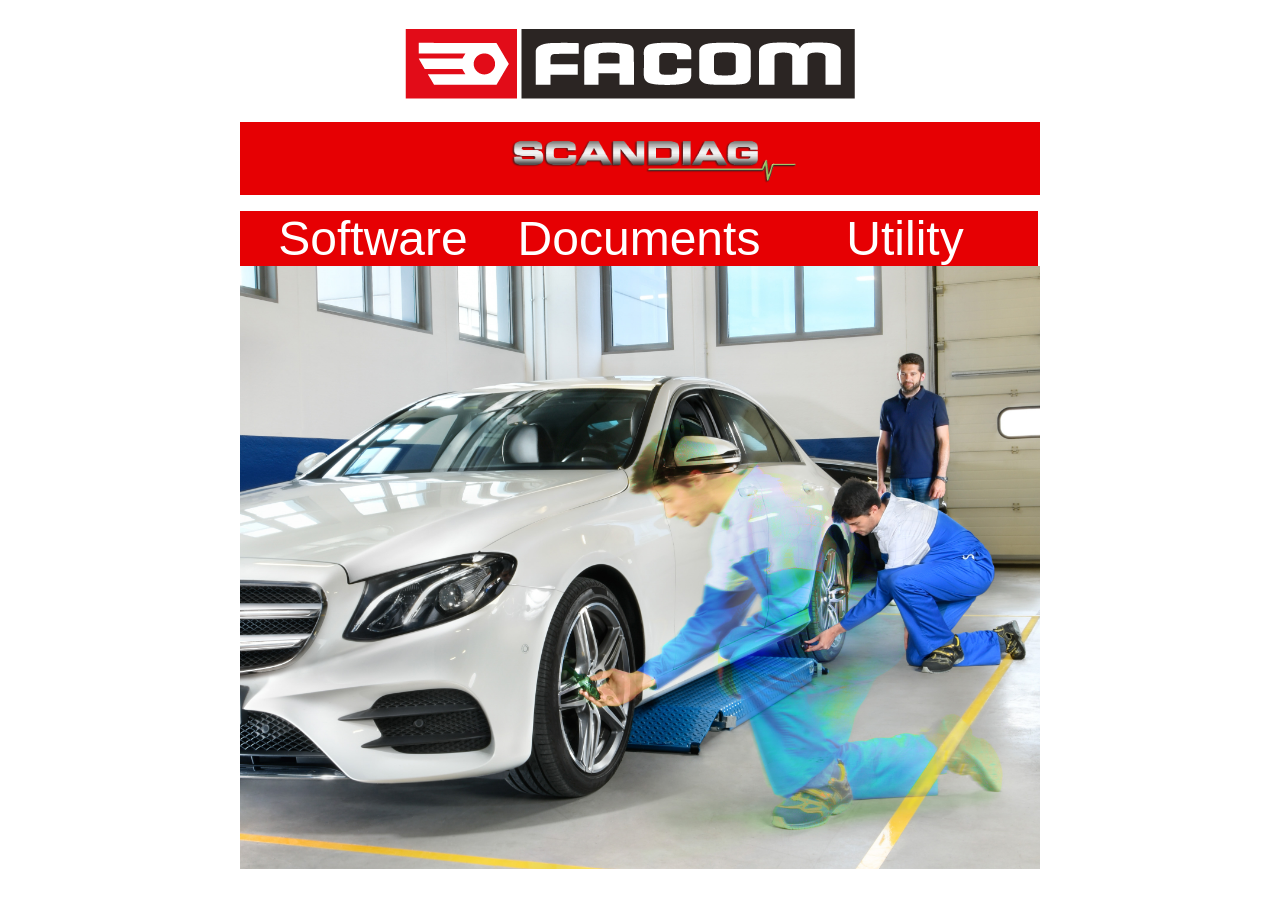
<file: index.html>
<!doctype html>
<html lang="en">
<meta charset="utf-8">
<head>
<link rel="stylesheet" type="text/css" href="FACOM_SCANDIAG/index.css">
<title>FACOM - SCANDIAG</title> 
<style>
</style>  

</head>
<body>

<div class="logo">
<a href="index.html"><img src="FACOM_SCANDIAG/img/Logo_FACOM.png" width="512" height="110" alt="Logo FACOM"/>
</a>
</div>

<div class="title">
<img src="FACOM_SCANDIAG/img/Logo SCANDIAG-vert.png" height="62" alt="Logo SCANDIAG"/> <!--margin: 13 pixel. DEFAULT: 46 > 59-->
</div>

<p>

<div class="maintable">

	<div class="subtitle"> <a href="FACOM_SCANDIAG/software.html">Software</a></div>
	<div class="subtitle"> <a href="FACOM_SCANDIAG/handbooks.html">Documents</a></div>
	<div class="subtitle"> <a href="FACOM_SCANDIAG/utility.html">Utility</a></div>
	<div style="clear:both;"></div>
	<img src="FACOM_SCANDIAG/img/LaserExaminer.jpg" width="800" />
	
</div>
</body>
</html>
</file>
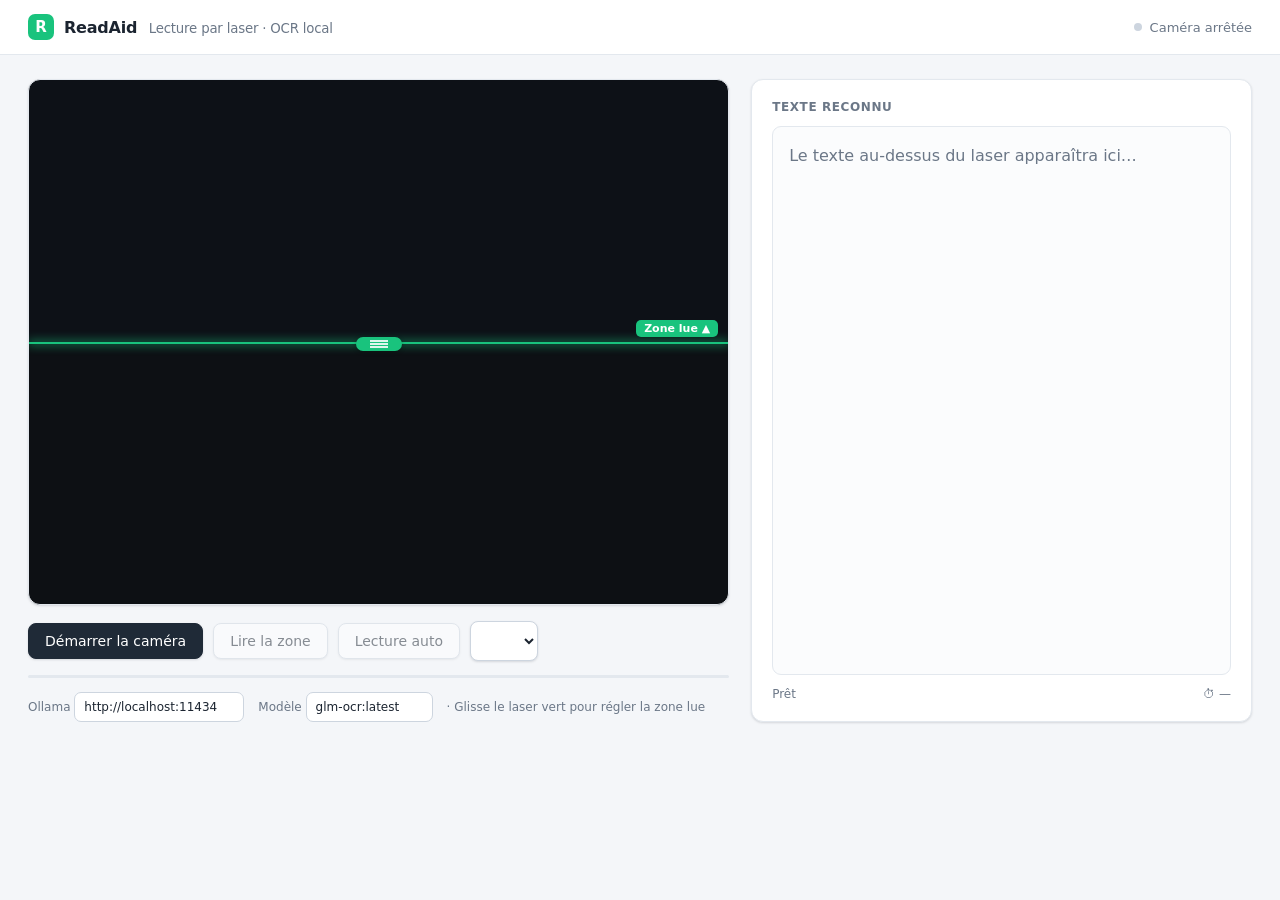
<file: poc/ocr-webcam/index.html>
<!DOCTYPE html>
<html lang="fr">
<head>
  <meta charset="UTF-8" />
  <meta name="viewport" content="width=device-width, initial-scale=1.0" />
  <title>ReadAid — Lecture par laser</title>
  <style>
    :root {
      --bg: #f4f6f9;
      --surface: #ffffff;
      --text: #1b2430;
      --muted: #6b7787;
      --border: #e3e8ee;
      --border-strong: #cdd5df;
      --primary: #1f2a37;
      --primary-hover: #2c3a4b;
      --laser: #19c37d;
      --laser-soft: rgba(25, 195, 125, .15);
      --shadow: 0 1px 2px rgba(16,24,40,.06), 0 1px 3px rgba(16,24,40,.08);
    }
    * { box-sizing: border-box; }
    body {
      margin: 0;
      font-family: -apple-system, BlinkMacSystemFont, "Segoe UI", Inter, system-ui, sans-serif;
      background: var(--bg);
      color: var(--text);
      min-height: 100vh;
      -webkit-font-smoothing: antialiased;
    }
    header {
      background: var(--surface);
      padding: 14px 28px;
      border-bottom: 1px solid var(--border);
      display: flex; align-items: center; justify-content: space-between;
      gap: 16px; flex-wrap: wrap;
    }
    .brand { display: flex; align-items: center; gap: 10px; }
    .brand .mark { width: 26px; height: 26px; border-radius: 7px; background: var(--laser);
      display: grid; place-items: center; color: #fff; font-weight: 700; font-size: 15px; }
    header h1 { font-size: 16px; margin: 0; font-weight: 600; letter-spacing: -.2px; }
    header h1 small { color: var(--muted); font-weight: 400; margin-left: 6px; }
    .status { font-size: 13px; color: var(--muted); display: flex; align-items: center; gap: 8px; }
    .dot { width: 8px; height: 8px; border-radius: 50%; background: var(--border-strong); transition: background .3s; }
    .dot.live { background: var(--laser); }
    .dot.busy { background: #e0a106; }
    .dot.err  { background: #e0414f; }

    main {
      display: grid; grid-template-columns: 1.4fr 1fr; gap: 22px;
      padding: 24px 28px; max-width: 1400px; margin: 0 auto;
    }
    @media (max-width: 920px) { main { grid-template-columns: 1fr; } }

    .card { background: var(--surface); border: 1px solid var(--border); border-radius: 12px; box-shadow: var(--shadow); }

    .video-wrap {
      position: relative; background: #0d1117; border-radius: 12px; overflow: hidden;
      aspect-ratio: 4 / 3; border: 1px solid var(--border);
    }
    video { position: absolute; inset: 0; width: 100%; height: 100%; object-fit: cover; }

    /* zone non lue (sous le laser) assombrie */
    .mask-below {
      position: absolute; left: 0; right: 0; bottom: 0;
      background: rgba(13,17,23,.55); pointer-events: none;
      backdrop-filter: grayscale(.6);
    }
    /* le laser */
    .laser {
      position: absolute; left: 0; right: 0; height: 0;
      border-top: 2px solid var(--laser);
      box-shadow: 0 0 10px 1px rgba(25,195,125,.8);
      cursor: ns-resize; touch-action: none;
    }
    .laser::before {
      content: "Zone lue ▲"; position: absolute; right: 10px; top: -24px;
      background: var(--laser); color: #fff; font-size: 11px; font-weight: 600;
      padding: 2px 8px; border-radius: 5px; white-space: nowrap;
    }
    .laser .grip {
      position: absolute; left: 50%; top: -7px; transform: translateX(-50%);
      width: 46px; height: 14px; border-radius: 8px; background: var(--laser);
      box-shadow: 0 1px 4px rgba(0,0,0,.3);
    }
    .laser .grip::after {
      content: ""; position: absolute; left: 50%; top: 50%; transform: translate(-50%,-50%);
      width: 18px; height: 2px; background: rgba(255,255,255,.85);
      box-shadow: 0 -3px 0 rgba(255,255,255,.85), 0 3px 0 rgba(255,255,255,.85);
    }

    .controls { display: flex; gap: 10px; margin-top: 16px; flex-wrap: wrap; align-items: center; }
    .btn {
      font-family: inherit; font-size: 14px; font-weight: 500; line-height: 1;
      padding: 10px 16px; border-radius: 8px; cursor: pointer;
      border: 1px solid var(--border-strong); background: var(--surface); color: var(--text);
      box-shadow: var(--shadow); transition: background .15s, border-color .15s, opacity .15s;
      display: inline-flex; align-items: center; gap: 7px;
    }
    .btn:hover { background: #f8fafc; border-color: var(--muted); }
    .btn:active { background: #f1f4f7; }
    .btn.primary { background: var(--primary); color: #fff; border-color: var(--primary); }
    .btn.primary:hover { background: var(--primary-hover); border-color: var(--primary-hover); }
    .btn.toggle-on { background: var(--laser-soft); border-color: var(--laser); color: #0f7a4d; }
    .btn:disabled { opacity: .5; cursor: not-allowed; }
    select.btn { padding-right: 30px; }

    .progress { height: 3px; background: var(--border); border-radius: 3px; overflow: hidden; margin-top: 14px; }
    .progress > div { height: 100%; width: 0; background: var(--laser); transition: width .15s; }

    .panel { padding: 20px; display: flex; flex-direction: column; }
    .panel h2 { font-size: 12px; text-transform: uppercase; letter-spacing: .6px; color: var(--muted); margin: 0 0 12px; font-weight: 600; }
    .result {
      flex: 1; background: #fbfcfd; border: 1px solid var(--border); border-radius: 9px;
      padding: 16px; font-size: 16px; line-height: 1.6; white-space: pre-wrap;
      overflow-y: auto; min-height: 260px; color: var(--text);
    }
    .result:empty::before { content: "Le texte au-dessus du laser apparaîtra ici…"; color: var(--muted); }
    .meta { margin-top: 12px; font-size: 12px; color: var(--muted); display: flex; justify-content: space-between; }
    .settings { display: flex; gap: 14px; flex-wrap: wrap; margin-top: 14px; font-size: 12px; color: var(--muted); align-items: center; }
    .settings input { font-family: inherit; font-size: 12px; padding: 7px 9px; border: 1px solid var(--border-strong); border-radius: 7px; color: var(--text); background: var(--surface); }
  </style>
</head>
<body>
  <header>
    <div class="brand">
      <div class="mark">R</div>
      <h1>ReadAid <small>Lecture par laser · OCR local</small></h1>
    </div>
    <div class="status">
      <span class="dot" id="dot"></span>
      <span id="statusText">Caméra arrêtée</span>
    </div>
  </header>

  <main>
    <section>
      <div class="video-wrap card" id="stage">
        <video id="video" autoplay playsinline muted></video>
        <div class="mask-below" id="mask"></div>
        <div class="laser" id="laser"><span class="grip"></span></div>
      </div>

      <div class="controls">
        <button class="btn primary" id="startBtn">Démarrer la caméra</button>
        <button class="btn" id="captureBtn" disabled>Lire la zone</button>
        <button class="btn" id="autoBtn" disabled>Lecture auto</button>
        <select class="btn" id="camSelect" title="Caméra"></select>
      </div>
      <div class="progress"><div id="progBar"></div></div>

      <div class="settings">
        <label>Ollama <input id="endpoint" value="http://localhost:11434" size="20"></label>
        <label>Modèle <input id="model" value="glm-ocr:latest" size="13"></label>
        <span>· Glisse le laser vert pour régler la zone lue</span>
      </div>
    </section>

    <section class="card panel">
      <h2>Texte reconnu</h2>
      <div class="result" id="result"></div>
      <div class="meta">
        <span id="info">Prêt</span>
        <span id="timing">⏱ —</span>
      </div>
    </section>
  </main>

  <canvas id="grab" hidden></canvas>

  <script>
    const $ = id => document.getElementById(id);
    const video = $('video'), grab = $('grab'), stage = $('stage');
    const laser = $('laser'), mask = $('mask');
    const startBtn = $('startBtn'), captureBtn = $('captureBtn'), autoBtn = $('autoBtn');
    const camSelect = $('camSelect'), endpointEl = $('endpoint'), modelEl = $('model');
    const resultEl = $('result'), infoEl = $('info'), timingEl = $('timing');
    const dot = $('dot'), statusText = $('statusText'), progBar = $('progBar');

    const PROMPT = "Lis et retranscris fidèlement tout le texte visible dans cette image. " +
                   "Réponds uniquement avec le texte, sans commentaire.";

    let stream = null, autoTimer = null, busy = false;
    let laserFrac = 0.5; // position verticale du laser (0 = haut, 1 = bas)

    function setStatus(text, mode) { statusText.textContent = text; dot.className = 'dot' + (mode ? ' ' + mode : ''); }

    /* ---------- Laser déplaçable ---------- */
    function placeLaser() {
      const h = stage.clientHeight;
      const y = laserFrac * h;
      laser.style.top = y + 'px';
      mask.style.top = y + 'px';
      mask.style.height = (h - y) + 'px';
    }
    function startDrag(e) {
      e.preventDefault();
      const move = ev => {
        const rect = stage.getBoundingClientRect();
        const clientY = (ev.touches ? ev.touches[0].clientY : ev.clientY);
        laserFrac = Math.min(0.95, Math.max(0.05, (clientY - rect.top) / rect.height));
        placeLaser();
      };
      const up = () => {
        window.removeEventListener('pointermove', move);
        window.removeEventListener('pointerup', up);
      };
      window.addEventListener('pointermove', move);
      window.addEventListener('pointerup', up);
    }
    laser.addEventListener('pointerdown', startDrag);
    window.addEventListener('resize', placeLaser);

    /* ---------- Caméra ---------- */
    async function listCameras() {
      const devices = await navigator.mediaDevices.enumerateDevices();
      const cams = devices.filter(d => d.kind === 'videoinput');
      camSelect.innerHTML = '';
      cams.forEach((c, i) => {
        const opt = document.createElement('option');
        opt.value = c.deviceId; opt.textContent = c.label || `Caméra ${i + 1}`;
        camSelect.appendChild(opt);
      });
    }
    async function startCamera() {
      if (stream) stream.getTracks().forEach(t => t.stop());
      const deviceId = camSelect.value;
      const v = deviceId
        ? { deviceId: { exact: deviceId }, width: { ideal: 1280 }, height: { ideal: 960 } }
        : { width: { ideal: 1280 }, height: { ideal: 960 } };
      stream = await navigator.mediaDevices.getUserMedia({ video: v });
      video.srcObject = stream;
      await listCameras();
      placeLaser();
      setStatus('Caméra active', 'live');
      captureBtn.disabled = false; autoBtn.disabled = false;
    }

    /* ---------- Capture : uniquement AU-DESSUS du laser ---------- */
    function captureBase64() {
      const vw = video.videoWidth, vh = video.videoHeight;
      if (!vw) return null;
      const cropH = Math.round(vh * laserFrac); // hauteur de la zone lue
      const maxW = 1024, scale = Math.min(1, maxW / vw);
      grab.width = Math.round(vw * scale);
      grab.height = Math.round(cropH * scale);
      // dessine seulement la portion haute (source 0..cropH -> destination pleine)
      grab.getContext('2d').drawImage(video, 0, 0, vw, cropH, 0, 0, grab.width, grab.height);
      return grab.toDataURL('image/jpeg', 0.85).split(',')[1];
    }

    async function recognize() {
      if (busy || !stream) return;
      const b64 = captureBase64();
      if (!b64) return;
      busy = true;
      const t0 = performance.now();
      setStatus('Lecture en cours…', 'busy');
      progBar.style.width = '15%';
      resultEl.textContent = '';
      try {
        const res = await fetch(endpointEl.value.replace(/\/$/, '') + '/api/generate', {
          method: 'POST', headers: { 'Content-Type': 'application/json' },
          body: JSON.stringify({ model: modelEl.value, prompt: PROMPT, images: [b64], stream: true })
        });
        if (!res.ok) throw new Error('HTTP ' + res.status);
        const reader = res.body.getReader();
        const decoder = new TextDecoder();
        let buf = '', text = '';
        while (true) {
          const { done, value } = await reader.read();
          if (done) break;
          buf += decoder.decode(value, { stream: true });
          let nl;
          while ((nl = buf.indexOf('\n')) >= 0) {
            const line = buf.slice(0, nl).trim(); buf = buf.slice(nl + 1);
            if (!line) continue;
            const obj = JSON.parse(line);
            if (obj.response) { text += obj.response; resultEl.textContent = text; }
            progBar.style.width = '70%';
          }
        }
        resultEl.textContent = text.trim() || '(aucun texte détecté)';
        timingEl.textContent = '⏱ ' + ((performance.now() - t0) / 1000).toFixed(1) + 's';
        infoEl.textContent = text.trim().length + ' caractères';
        setStatus('Caméra active', 'live');
      } catch (e) {
        resultEl.textContent = e.message.includes('Failed to fetch')
          ? "Connexion à Ollama impossible (CORS ?). Lance la page via ./start.sh."
          : 'Erreur : ' + e.message;
        setStatus('Erreur', 'err');
      } finally {
        progBar.style.width = '0%';
        busy = false;
      }
    }

    function toggleAuto() {
      if (autoTimer) {
        clearInterval(autoTimer); autoTimer = null;
        autoBtn.classList.remove('toggle-on'); autoBtn.textContent = 'Lecture auto';
      } else {
        recognize(); autoTimer = setInterval(recognize, 3000);
        autoBtn.classList.add('toggle-on'); autoBtn.textContent = 'Lecture auto · ON';
      }
    }

    startBtn.addEventListener('click', async () => {
      try {
        startBtn.disabled = true;
        await startCamera();
        startBtn.textContent = 'Redémarrer la caméra';
      } catch (e) { setStatus('Accès caméra refusé', 'err'); }
      finally { startBtn.disabled = false; }
    });
    captureBtn.addEventListener('click', recognize);
    autoBtn.addEventListener('click', toggleAuto);
    camSelect.addEventListener('change', () => stream && startCamera());

    placeLaser();
    navigator.mediaDevices?.enumerateDevices && listCameras().catch(() => {});
  </script>
</body>
</html>
</file>
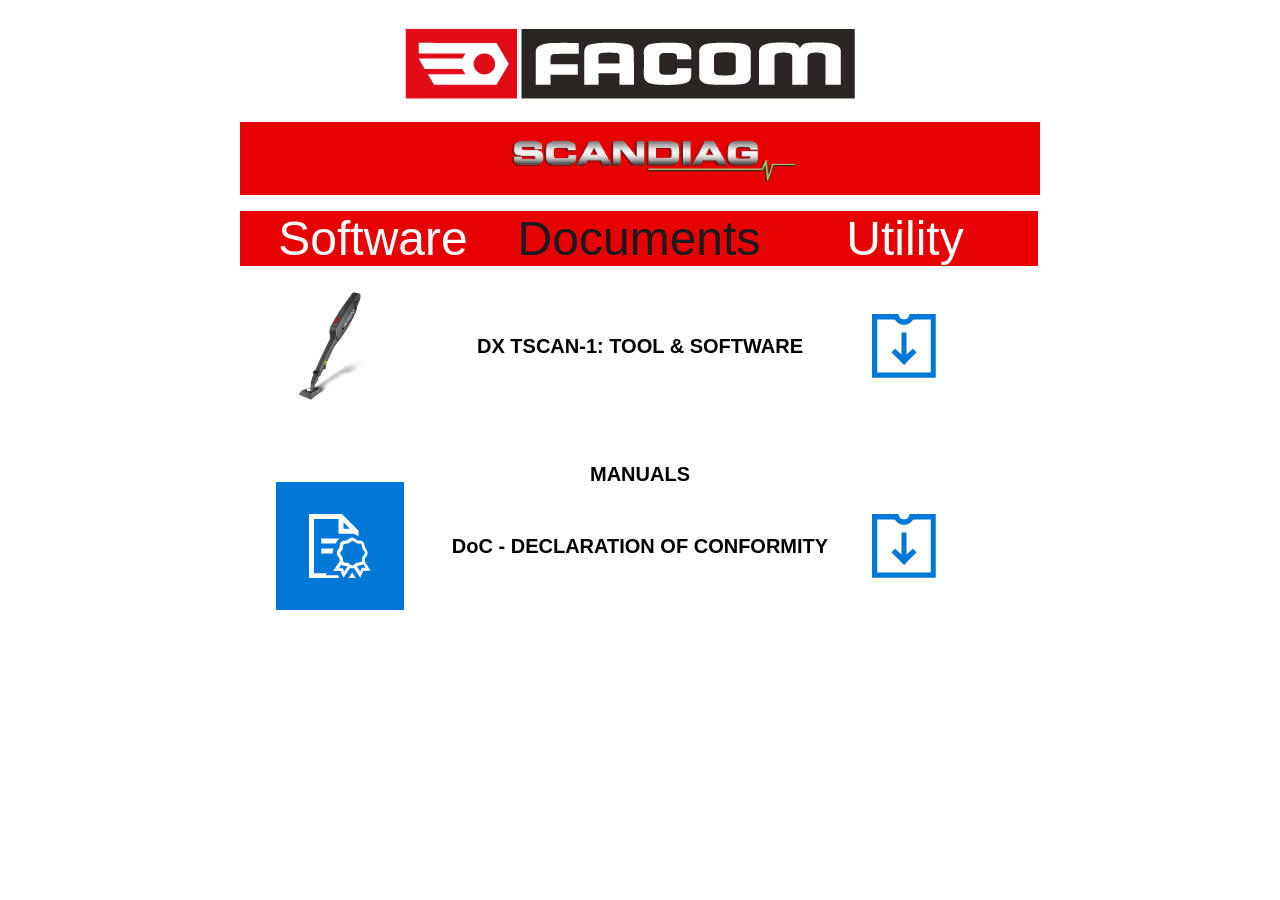
<file: FACOM_SCANDIAG/handbooks.html>
<!doctype html>
<html lang="en">
<meta charset="utf-8">
<head>
<link rel="stylesheet" type="text/css" href="index.css">
<title>FACOM - SCANDIAG Documents</title> 
<style>
</style>  

</head>
<body>

<div class="logo">
<a href="../index.html"><img src="img/Logo_FACOM.png" width="512" height="110" alt="Logo FACOM"/>
</a>
</div>

<div class="title">
<img src="img/Logo SCANDIAG-vert.png" height="62" alt="Logo SCANDIAG"/> <!--margin: 13 pixel. DEFAULT: 46 > 59-->
</div>

<p>

<div class="maintable">

	<div class="subtitle"> <a href="software.html">Software</a></div>
	<div class="subtitle"> <a href="handbooks.html" style="color: #1b1b1f">Documents</a></div>
	<div class="subtitle"> <a href="utility.html">Utility</a></div>
	<div style="clear:both;"></div>
	 <p>

	 <div class="toolimage"><img src="img/LASER_EXAMINER_V2_web.jpg" height="128"/></div>
	 <div class="country">DX TSCAN-1: TOOL & SOFTWARE MANUALS </div>
	 <div class="download"><a href="doc/Manuals/" target="_blank"><img src="img/Download_blu.128.ffffff00.png"/></a></div>
	 <div style="clear:both;"></div>
	
	 <div class="toolimage"><img src="img/Certificato.128.0078d700.png" style="background-color: #0078d7" /></div>
	 <div class="country">DoC - DECLARATION OF CONFORMITY</div>
	 <div class="download"><a href="doc/DoC/" target="_blank"><img src="img/Download_blu.128.ffffff00.png"/></a></div>
	 <div style="clear:both;"></div>
	 
	 <!--<div class="toolimage"><img src="img/APP_Laser_EXAMINER.128.024668ff.png" style="background-color: #024668"/></div>
	 <div class="country">Facom - ScanDiag: installation manual</div>
	 <div class="download"><a href="doc/TDS_install/" target="_blank"><img src="img/Download_blu.128.ffffff00.png"/></a></div>
	 <div style="clear:both;"></div>-->
	 
	 <div style="clear:both;"></div>
	 
	 
</div>
</body>
</html>
</file>
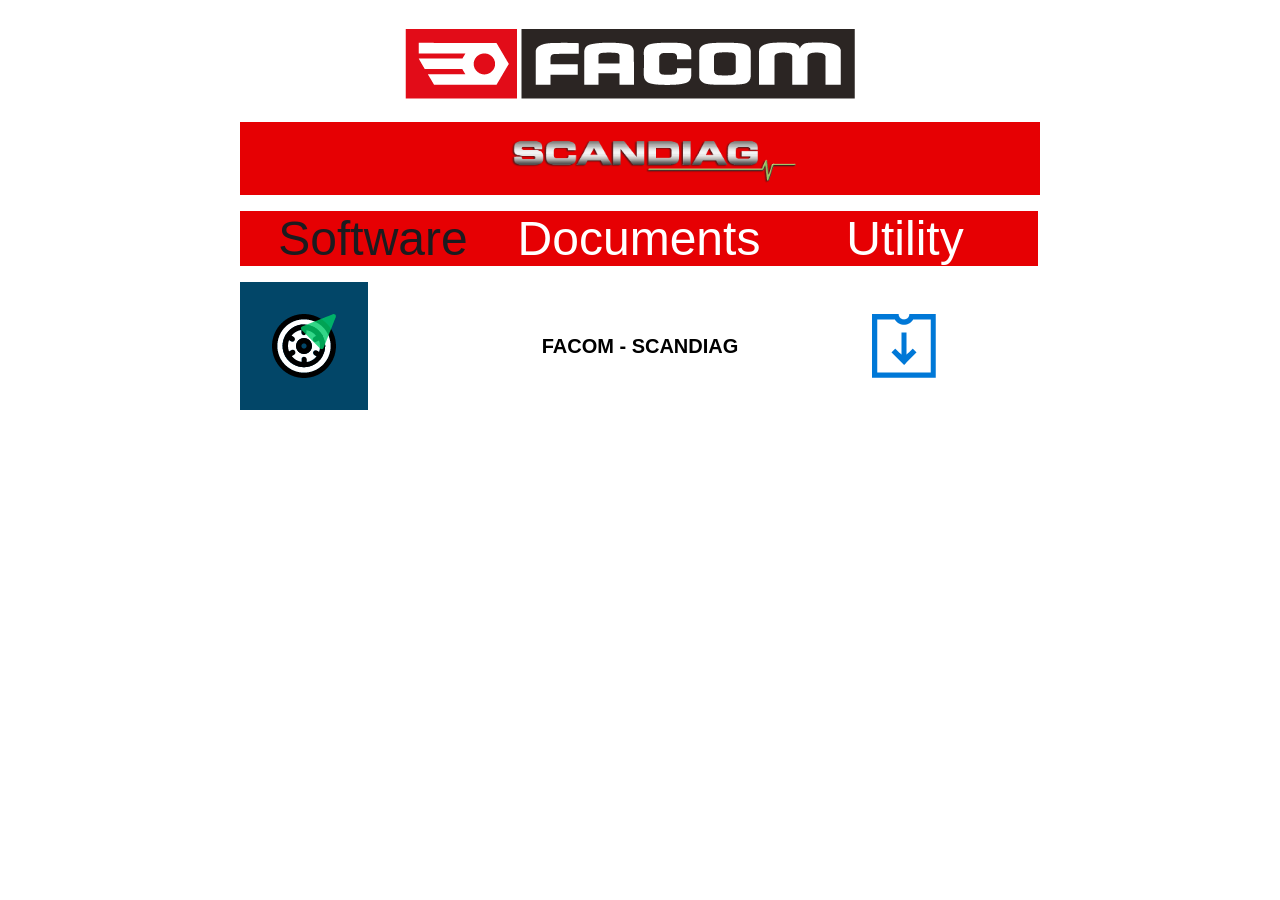
<file: FACOM_SCANDIAG/software.html>
<!doctype html>
<html lang="en">
<meta charset="utf-8">
<head>
<link rel="stylesheet" type="text/css" href="index.css">
<title>FACOM - SCANDIAG Software</title> 
<style>
</style>  

</head>
<body>

<div class="logo">
<a href="../index.html"><img src="img/Logo_FACOM.png" width="512" height="110" alt="Logo FACOM"/>
</a>
</div>

<div class="title">
<img src="img/Logo SCANDIAG-vert.png" height="62" alt="Logo SCANDIAG"/> <!--margin: 13 pixel. DEFAULT: 46 > 59-->
</div>

<p>

<div class="maintable">

	<div class="subtitle"> <a href="software.html" style="color: #1b1b1f">Software</a></div>
	<div class="subtitle"> <a href="handbooks.html">Documents</a></div>
	<div class="subtitle"> <a href="utility.html">Utility</a></div>
	<div style="clear:both;"></div>
	<p>
 
	 <div class="countryimage"><img src="img/APP_Laser_EXAMINER.128.024668ff.png" style="background-color: #024668"/></div>
	 <div class="country">FACOM - SCANDIAG</div>
	 <div class="download"><a href="exe/SCANDIAG/Facom_ScanDiag_setup.exe" target="_blank"><img src="img/Download_blu.128.ffffff00.png"/></a></div>
	 <div style="clear:both;"></div>
	 
</div>
</body>
</html>
</file>
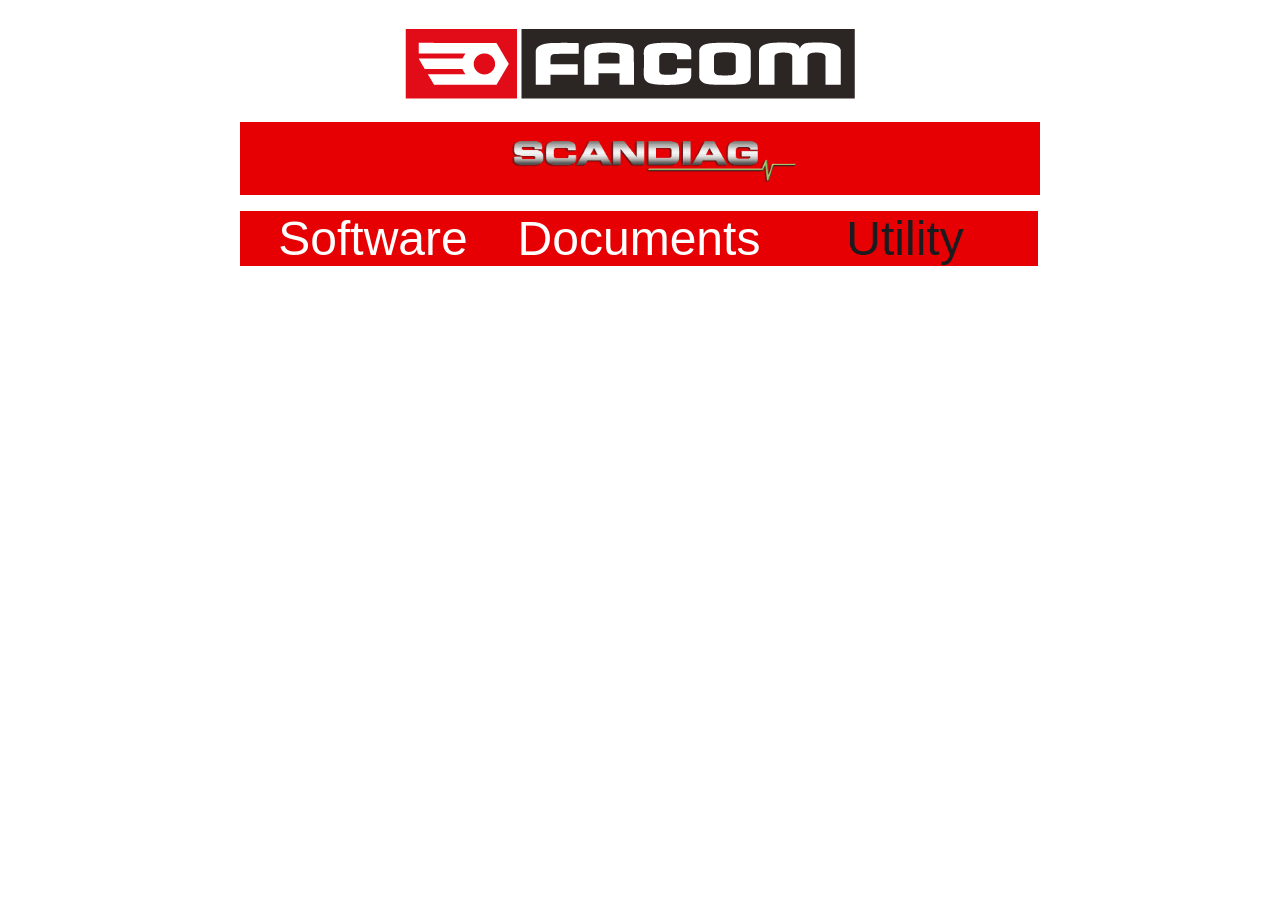
<file: FACOM_SCANDIAG/utility.html>
<!doctype html>
<html lang="en">
<meta charset="utf-8">
<head>
<link rel="stylesheet" type="text/css" href="index.css">
<title>FACOM - SCANDIAG Utility</title> 
<style>
</style>  

</head>
<body>

<div class="logo">
<a href="../index.html"><img src="img/Logo_FACOM.png" width="512" height="110" alt="Logo FACOM"/>
</a></div>

<div class="title">
<img src="img/Logo SCANDIAG-vert.png" height="62" alt="Logo SCANDIAG"/> <!--margin: 13 pixel. DEFAULT: 46 > 59-->
</div>

<p>

<div class="maintable">

	 <div class="subtitle"> <a href="software.html">Software</a></div>
	 <div class="subtitle"> <a href="handbooks.html">Documents</a></div>
	 <div class="subtitle"> <a href="utility.html" style="color: #1b1b1f">Utility</a></div>
	 <div style="clear:both;"></div>
	 <p>
<!--
	 <div class="countryimage"><img src="img/service.png"></div>
	 <div class="country">AP Monitor </div>
	 <div class="download"><a href="utility/apmonitor/setupApMonitor.exe" target="_blank"><img src="img/install.png"/></a></div>
	 <div style="clear:both;"></div>
	 
	 <div class="countryimage"><img src="img/service.png"></div>
	 <div class="country">RS Monitor</div>
	 <div class="download"><a href="utility/RSMONITOR/" target="_blank"><img src="img/install.png"/></a></div>
	 <div style="clear:both;"></div>
	 
	 <div class="countryimage"><img src="img/RC3.jpg" height="100"></div>
	 <div class="country">CTG</div>
	 <div class="download"><a href="exe/RC/CTG.exe" target="_blank"><img src="img/install.png"/></a></div>	 
	 <div style="clear:both;"></div>
	 <p>
	 
	 <div class="countryimage"><img src="img/DE.png"></div>
	 <div class="country">Firmware Updater</div>
	 <div class="download"><a href="utility/Firmware/setupEtsFwUpdateDE.exe" target="_blank"><img src="img/install.png"/></a></div>
	 <div style="clear:both;"></div>
-->	 
	 
	 
</div>
</body>
</html>
</file>
<file: FACOM_SCANDIAG/index.css>
a 
{
    text-decoration: none;
    color:#FFFFFF; 
}
 
a:hover
{
	text-decoration: normal;
    color: #1b1b1f;
}


div.logo{
         position:relative; 
         left:50%;
         margin-left:-256px;}

div.title{
          font-family:calibri, verdana, arial;
          position:relative; 
          margin:auto;
          width:800px;
          color:#FFFFFF;
          font-size:300%;
          text-align:center;
          background-color:transparent;
          background:#E60003;
          text-decoration:none;}

div.subtitle{
             font-family:calibri, verdana, arial;
             position:relative;
             float:left; 
             margin:auto; 
             width:266px;
             color:#FFFFFF;
             font-size:300%;
             text-align:center;
             background-color:transparent;
             background:#E60003;
             text-decoration:none;}
div.desubtitle{
             font-family:calibri, verdana, arial;
             position:relative;
             float:left; 
             margin:auto; 
             width:800px;
             color:#FFFFFF;
             font-size:300%;
             text-align:center;
             background-color:transparent;
             background:#3EBE3C;
             text-decoration:none;}             
             
div.maintable{
              position:relative;
              margin:auto; 
              width:800px;
			  }
              
div.countryimage{
                 border-color:#000000;
                 float:left;
                 width:200px;
                 height:128px; 
                 color:#000000;
                 font-size:150%;
                 background-color:transparent;
				 background:#FFFFFF}

div.country{
            float:left;
            font-family:calibri, verdana, arial;
            font-weight:bold;
            width:400px;
            height:128px;
            color:#000000;
            font-size:125%;
            text-align:center;
			line-height:128px;
            background-color:transparent;
            background:#FFFFFF;}
			
div.manual{
            float:left;
            font-family:calibri, verdana, arial;
            font-weight:bold;
            width:300px;
            height:80px;
            line-height:80px;
            color:#000000;
            font-size:200%;
            text-align:left;
            background-color:transparent;
            background:#FFFFFF; 
            vertical-align:middle;}
            
div.download{
             border-color:#000000;
             float:left;
             width:200px;
             color:#000000;
             height:128px; 
             background-color:transparent;
             background:#FFFFFF}
div.downloadml{
             color:#FF8040;
             font-weight:bold;
             font-family:calibri, verdana, aria;
             border-color:#000000;
             float:left;
             width:150px;
             color:#000000;
             height:100px; 
             font-size:150%;
             text-align:center;
             background-color:transparent;
             background:#FFFFFF}
div.downloadother{
             color:#FF8040;
             font-weight:bold;
             font-family:calibri, verdana, aria;
             border-color:#000000;
             float:left;
             width:150px;
             color:#000000;
             height:100px; 
             font-size:150%;
             text-align:center;
             background-color:transparent;
             background:#FFFFFF}
             
             
div.toolimage{
                 border-color:#000000;
                 float:left;
                 width:200px;
                 height:200px; 
                 color:#000000;
                 font-size:150%;
                 text-align:center;
				 vertical-align:center;
                 background-color:transparent;
                 background:#FFFFFF}
</file>
